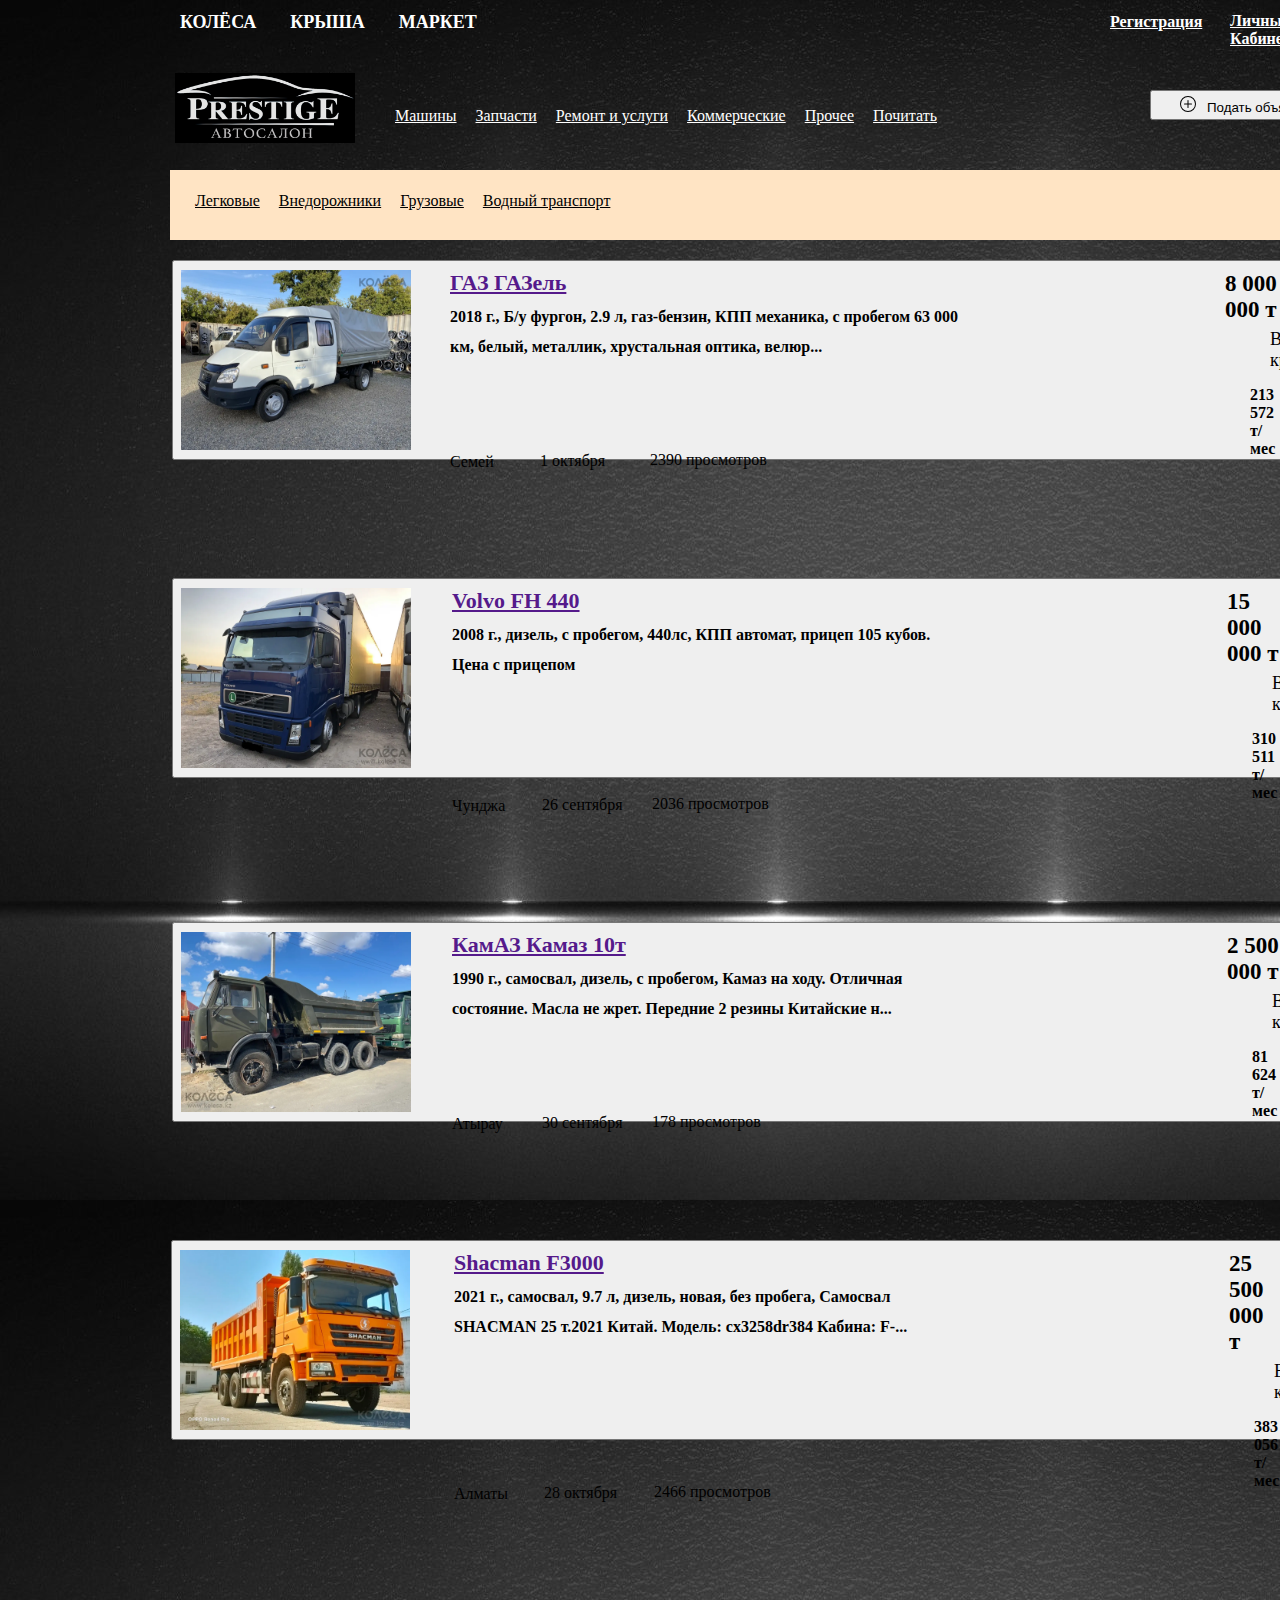
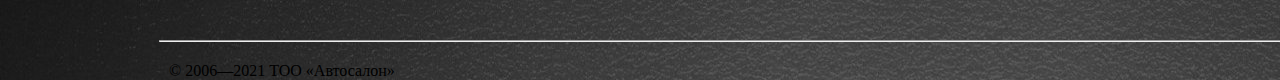
<file: Avtosalon/gruz.html>
<!DOCTYPE html>
<html lang="en">
<head>
    <meta charset="UTF-8">
    <meta http-equiv="X-UA-Compatible" content="IE=edge">
    <meta name="viewport" content="width=device-width, initial-scale=1.0">
    <link rel="stylesheet" href="pro.css">
    <title>Avtosalon</title>
</head>
<body style="background: url(fon.jpg);">
    <div class="nazvan">
        <ul style="color: white;">
            <li>КОЛЁСА</li>
            <li>КРЫША</li>
            <li>МАРКЕТ</li>
        </ul>

    </div>
    <div class="regis">
        <h1><a href="registir.html" style="color: white;">Регистрация</a></h1>
        </div>
    <div class="lishniy">
            <h1><a href=" " style="color: white;"> Личный Кабинет</a></h1>
        </div>
        <div class="kolesa">
            <img src="avtosalon.jpg" alt="Колеса">
              </div>
              <div class="kolkatar">
               <ul>
                      <li><a href="legko.html" style="color: white;">Машины</a></li>
                      <li><a href="zapchast.html" style="color: white;">Запчасти</a></li>
                      <li><a href="remont.html" style="color: white;">Ремонт и услуги</a></li>
                      <li><a href="" style="color: white;">Коммерческие</a></li>
                      <li><a href="" style="color: white;">Прочее</a></li>
                      <li><a href="" style="color: white;">Почитать</a></li>
                  </ul>
                
                </div>
    <div class="podat">
        
        <button type="button">
            <svg class="circle"  xmlns="http://www.w3.org/2000/svg" width="16" height="16" fill="currentColor" class="bi bi-plus-circle" viewBox="0 0 16 16">
            <path d="M8 15A7 7 0 1 1 8 1a7 7 0 0 1 0 14zm0 1A8 8 0 1 0 8 0a8 8 0 0 0 0 16z"/>
            <path d="M8 4a.5.5 0 0 1 .5.5v3h3a.5.5 0 0 1 0 1h-3v3a.5.5 0 0 1-1 0v-3h-3a.5.5 0 0 1 0-1h3v-3A.5.5 0 0 1 8 4z"/>
          </svg>   Подать объявление</button>

    </div>
    <div class="kolkatar2">
        <ul>
        <li><a href="legko.html" style="color: black;">Легковые</a></li>
        <li><a href="vnedoroj.html" style="color: black;">Внедорожники</a></li>
        <li><a href="gruz.html" style="color: black;">Грузовые</a></li>
        <li><a href="vodniy.html" style="color: black;">Водный транспорт</a></li>
    </ul>

    </div>
    <div class="variant1">
        <button class="but" type="button">
            <img src="gazel.webp" alt="">
           </button>

    </div>
    <div class="naz1">
        <h1><a href="">ГАЗ ГАЗель</a></h1>
        <h2>2018 г., Б/у фургон, 2.9 л, газ-бензин, КПП механика, с пробегом 63 000 </h2>
        <h2>км, белый, металлик, хрустальная оптика, велюр...</h2>
        <h3>8 000 000 т</h3>
        <h4>Семей</h4>
        <h5>1 октября</h5>
        <h6>2390 просмотров</h6>
        <h1 class="kredit"> В кредит</h1>
        <h1 class="mes">213 572 т/мес</h1>
    </div>
    <div class="variant2">
        <button class="but2" type="button"> 
            <img src="volvo.webp" alt="">
        </button>


        <div class="naz2">
            <h1><a href="">Volvo FH 440</a></h1>
        <h2>2008 г., дизель, с пробегом, 440лс, КПП автомат, прицеп 105 кубов. </h2>
        <h2>Цена с прицепом</h2>
        <h3>15 000 000 т</h3>
        <h4>Чунджа</h4>
        <h5>26 сентября</h5>
        <h6>2036 просмотров</h6>
        <h1 class="kredit"> В кредит</h1>
        <h1 class="mes">310 511 т/мес</h1>
 </div>
    </div>
    <div class="variant2">
        <button class="but2" type="button"> 
            <img src="kamaz.webp" alt="">
        </button>


        <div class="naz2">
            <h1><a href="">КамАЗ Камаз 10т</a></h1>
        <h2>1990 г., самосвал, дизель, с пробегом, Камаз на ходу. Отличная </h2>
        <h2>состояние. Масла не жрет. Передние 2 резины Китайские н...</h2>
        <h3>2 500 000 т</h3>
        <h4>Атырау</h4>
        <h5>30 сентября</h5>
        <h6>178 просмотров</h6>
        <h1 class="kredit"> В кредит</h1>
        <h1 class="mes">81 624 т/мес</h1>
 </div>

 <div class="variant3">
    <button class="but3" type="button"> 
        <img src="howo.webp" alt="">
    </button>


    <div class="naz3">
        <h1><a href="">Shacman F3000</a></h1>
    <h2>2021 г., самосвал, 9.7 л, дизель, новая, без пробега, Самосвал </h2>
    <h2>SHACMAN 25 т.2021 Китай. Модель: cx3258dr384 Кабина: F-...</h2>
    <h3>25 500 000 т</h3>
    <h4>Алматы</h4>
    <h5>28 октября</h5>
    <h6>2466 просмотров</h6>
    <h1 class="kredit"> В кредит</h1>
    <h1 class="mes">383 056 т/мес</h1>
</div>
<hr class="syzyk">
<div class="too">© 2006—2021 ТОО «Автосалон»</div>
</body>
</html>
</file>
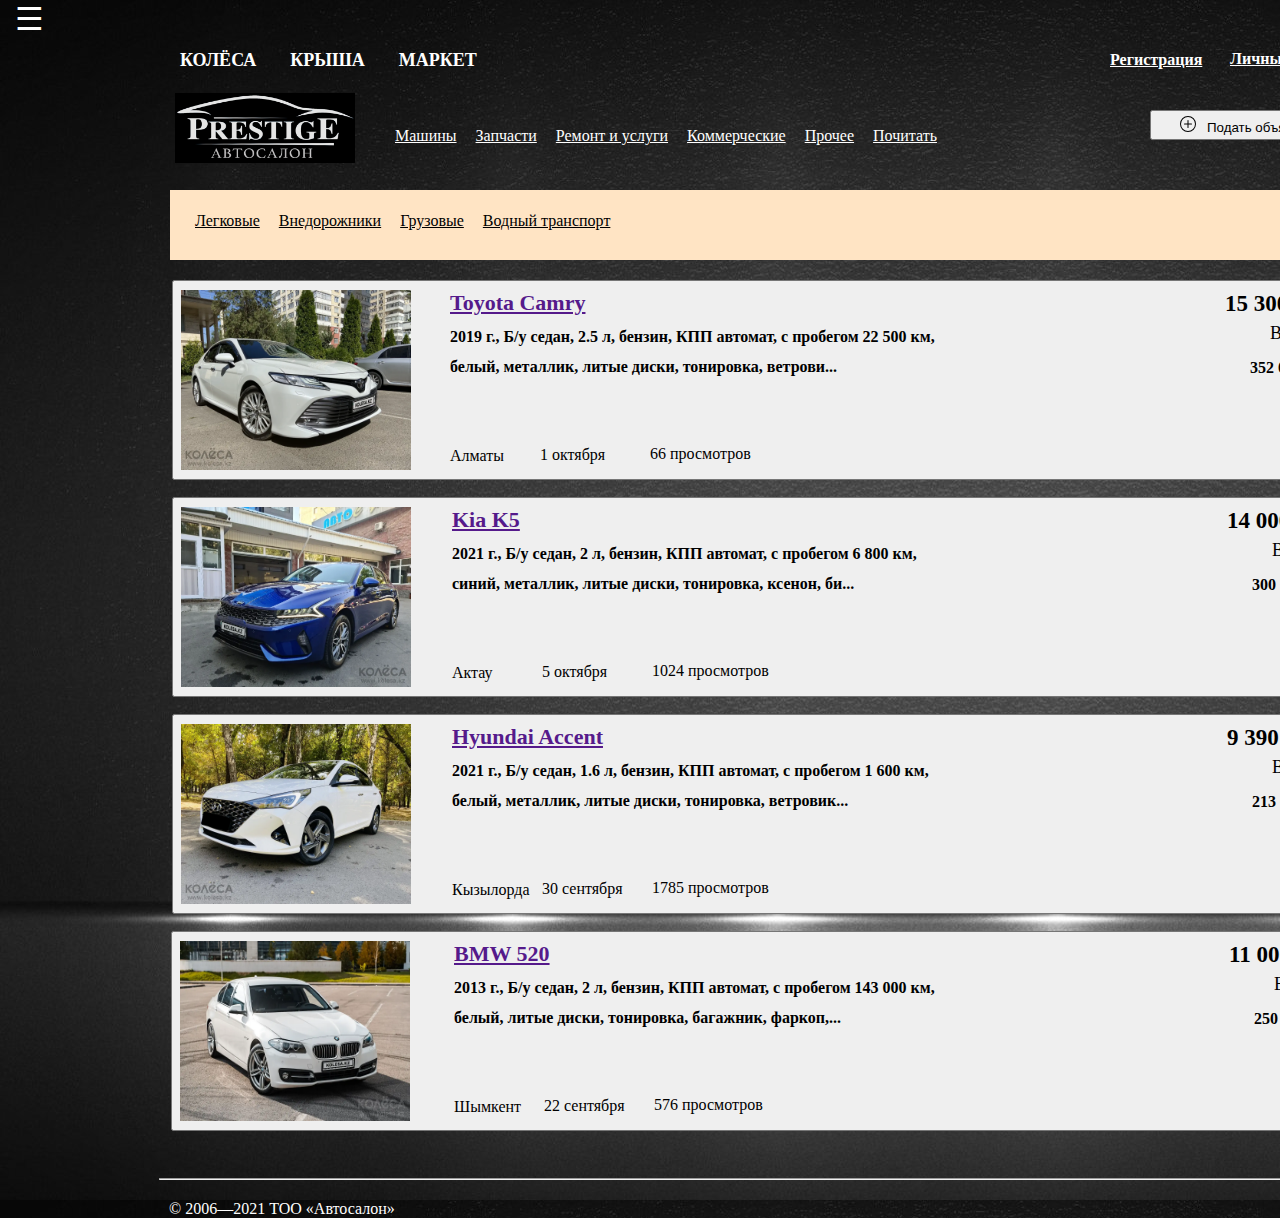
<file: Avtosalon/legko.html>
<!DOCTYPE html>
<html lang="en">
<head>
    <meta charset="UTF-8">
    <meta http-equiv="X-UA-Compatible" content="IE=edge">
    <meta name="viewport" content="width=device-width, initial-scale=1.0">
    <link rel="stylesheet" href="legko.css">
    <title>Avtosalon</title>
</head>
<body style="background: url(fon.jpg);">
    

        <div class="nav" >
            <label for="toggle" style="color: white;">&#9776;</label>
            <input type="checkbox" name="" id="toggle">
    <div class="nazvan">
        <ul style="color: white;">
            <li>КОЛЁСА</li>
            <li>КРЫША</li>
            <li>МАРКЕТ</li>
        </ul>

    </div>
    <div class="regis">
        <h1><a href="registir.html" style="color: white;">Регистрация</a></h1>
        </div>
    <div class="lishniy">
            <h1><a href=" " style="color: white;"> Личный Кабинет</a></h1>
        </div>
        <div class="kolesa">
            <img src="avtosalon.jpg" alt="Колеса">
              </div>
              <div class="kolkatar">
                  <ul>
                      <li><a href="" style="color: white;">Машины</a></li>
                      <li><a href="zapchast.html" style="color: white;">Запчасти</a></li>
                      <li><a href="remont.html" style="color: white;">Ремонт и услуги</a></li>
                      <li><a href="" style="color: white;">Коммерческие</a></li>
                      <li><a href="" style="color: white;">Прочее</a></li>
                      <li><a href="" style="color: white;">Почитать</a></li>
                  </ul>
                
                </div>
    <div class="podat">
        
        <button type="button">
            <svg class="circle"  xmlns="http://www.w3.org/2000/svg" width="16" height="16" fill="currentColor" class="bi bi-plus-circle" viewBox="0 0 16 16">
            <path d="M8 15A7 7 0 1 1 8 1a7 7 0 0 1 0 14zm0 1A8 8 0 1 0 8 0a8 8 0 0 0 0 16z"/>
            <path d="M8 4a.5.5 0 0 1 .5.5v3h3a.5.5 0 0 1 0 1h-3v3a.5.5 0 0 1-1 0v-3h-3a.5.5 0 0 1 0-1h3v-3A.5.5 0 0 1 8 4z"/>
          </svg>   Подать объявление</button>

    </div>
    <div class="kolkatar2">
        <ul>
        <li><a href="" style="color: black;">Легковые</a></li>
        <li><a href="vnedoroj.html" style="color: black;">Внедорожники</a></li>
        <li><a href="gruz.html"style="color: black;">Грузовые</a></li>
        <li><a href="vodniy.html" style="color: black;">Водный транспорт</a></li>
    </ul>

    </div>
    <div class="variant1">
        <button class="but" type="button">
            <img src="1-full.webp" alt="">
           </button>

    </div>
    <div class="naz1">
        <h1><a href="">Toyota Camry</a></h1>
        <h2>2019 г., Б/у седан, 2.5 л, бензин, КПП автомат, с пробегом 22 500 км, </h2>
        <h2>белый, металлик, литые диски, тонировка, ветрови...</h2>
        <h3>15 300 000 т</h3>
        <h4>Алматы</h4>
        <h5>1 октября</h5>
        <h6>66 просмотров</h6>
        <h1 class="kredit"> В кредит</h1>
        <h1 class="mes">352 000 т/мес</h1>
    </div>
    <div class="variant2">
        <button class="but2" type="button"> 
            <img src="kia.webp" alt="">
        </button>


        <div class="naz2">
            <h1><a href="">Kia K5</a></h1>
        <h2>2021 г., Б/у седан, 2 л, бензин, КПП автомат, с пробегом 6 800 км, </h2>
        <h2>синий, металлик, литые диски, тонировка, ксенон, би...</h2>
        <h3>14 000 000 т</h3>
        <h4>Актау</h4>
        <h5>5 октября</h5>
        <h6>1024 просмотров</h6>
        <h1 class="kredit"> В кредит</h1>
        <h1 class="mes">300 000 т/мес</h1>
 </div>
    </div>
    <div class="variant2">
        <button class="but2" type="button"> 
            <img src="hhaccent.webp" alt="">
        </button>


        <div class="naz2">
            <h1><a href="">Hyundai Accent</a></h1>
        <h2>2021 г., Б/у седан, 1.6 л, бензин, КПП автомат, с пробегом 1 600 км, </h2>
        <h2>белый, металлик, литые диски, тонировка, ветровик...</h2>
        <h3>9 390 000 т</h3>
        <h4>Кызылорда</h4>
        <h5>30 сентября</h5>
        <h6>1785 просмотров</h6>
        <h1 class="kredit"> В кредит</h1>
        <h1 class="mes">213 670 т/мес</h1>
 </div>

 <div class="variant3">
    <button class="but3" type="button"> 
        <img src="bmw.webp" alt="">
    </button>


    <div class="naz3">
        <h1><a href="">BMW 520</a></h1>
    <h2>2013 г., Б/у седан, 2 л, бензин, КПП автомат, с пробегом 143 000 км, </h2>
    <h2>белый, литые диски, тонировка, багажник, фаркоп,...</h2>
    <h3>11 000 000 т</h3>
    <h4>Шымкент</h4>
    <h5>22 сентября</h5>
    <h6>576 просмотров</h6>
    <h1 class="kredit"> В кредит</h1>
    <h1 class="mes">250 034 т/мес</h1>
</div>
<hr class="syzyk">
<div class="too" style="color: white;">© 2006—2021 ТОО «Автосалон»</div>
</body>
</html>
</file>
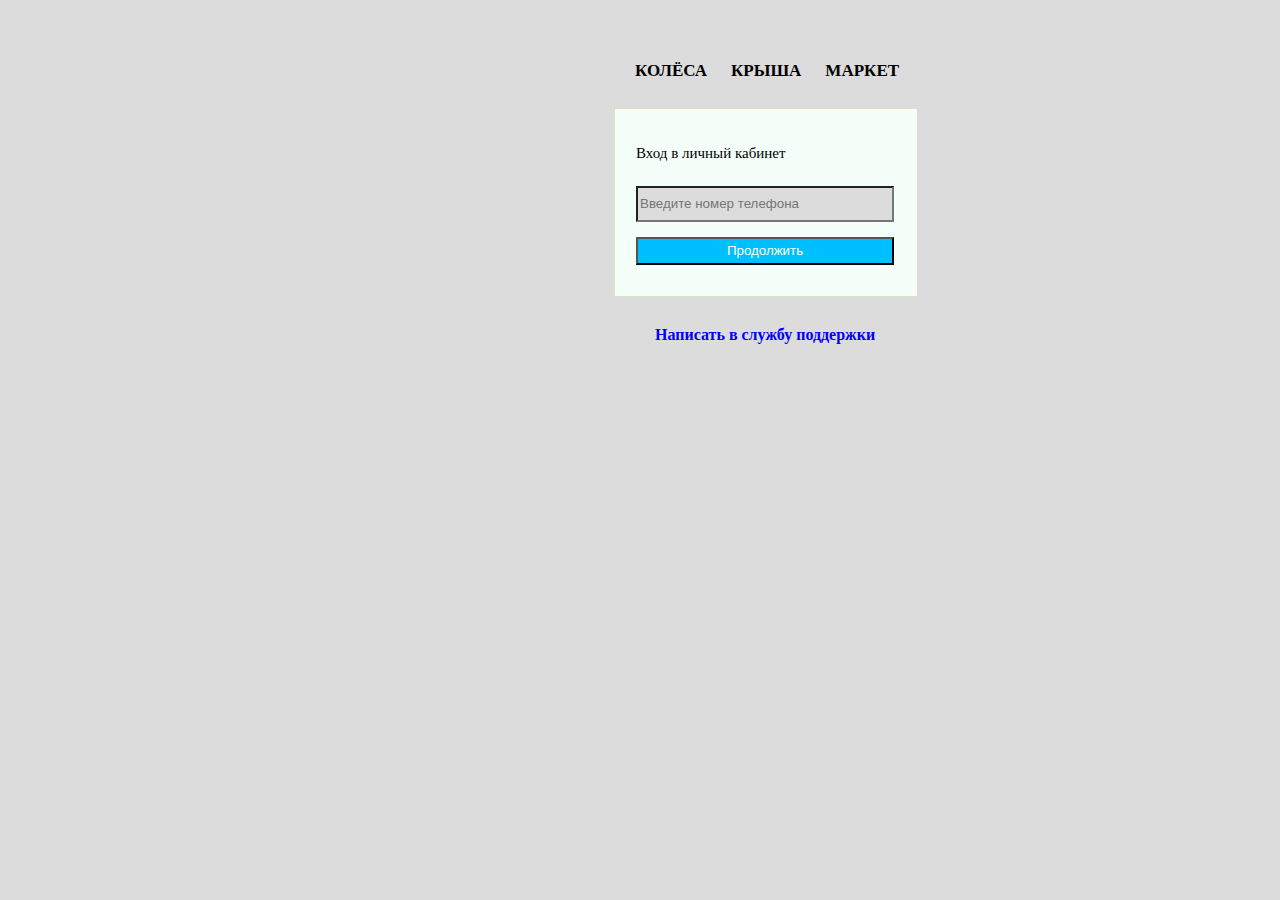
<file: Avtosalon/registir.html>
<!DOCTYPE html>
<html lang="en">
<head>
    <meta charset="UTF-8">
    <meta http-equiv="X-UA-Compatible" content="IE=edge">
    <meta name="viewport" content="width=device-width, initial-scale=1.0">
    <link rel="stylesheet" href="registir.css">
    <title>Document</title>
</head>
<body>
    <div class="nazvanregis">
        <ul>
            <h1>КОЛЁСА</h1>
            <h1>КРЫША</h1>
            <h1>МАРКЕТ</h1>
        </ul>
    </div>
    <div class="bord">
    <div style="width: 300px; height:185px; border: 1px solid #FFFFE0; background-color: MintCream;">
     <input class="input" type="text" placeholder="Введите номер телефона">
     
     <div class="prodoljit">
        <button type="button">Продолжить</button>
        <div class="vxod">
            Вход в личный кабинет

        </div>
    </div>
</div>
<div class="sluzhbu">
    <h1>Написать в службу поддержки</h1>

</div>
</body>
</html>
</file>
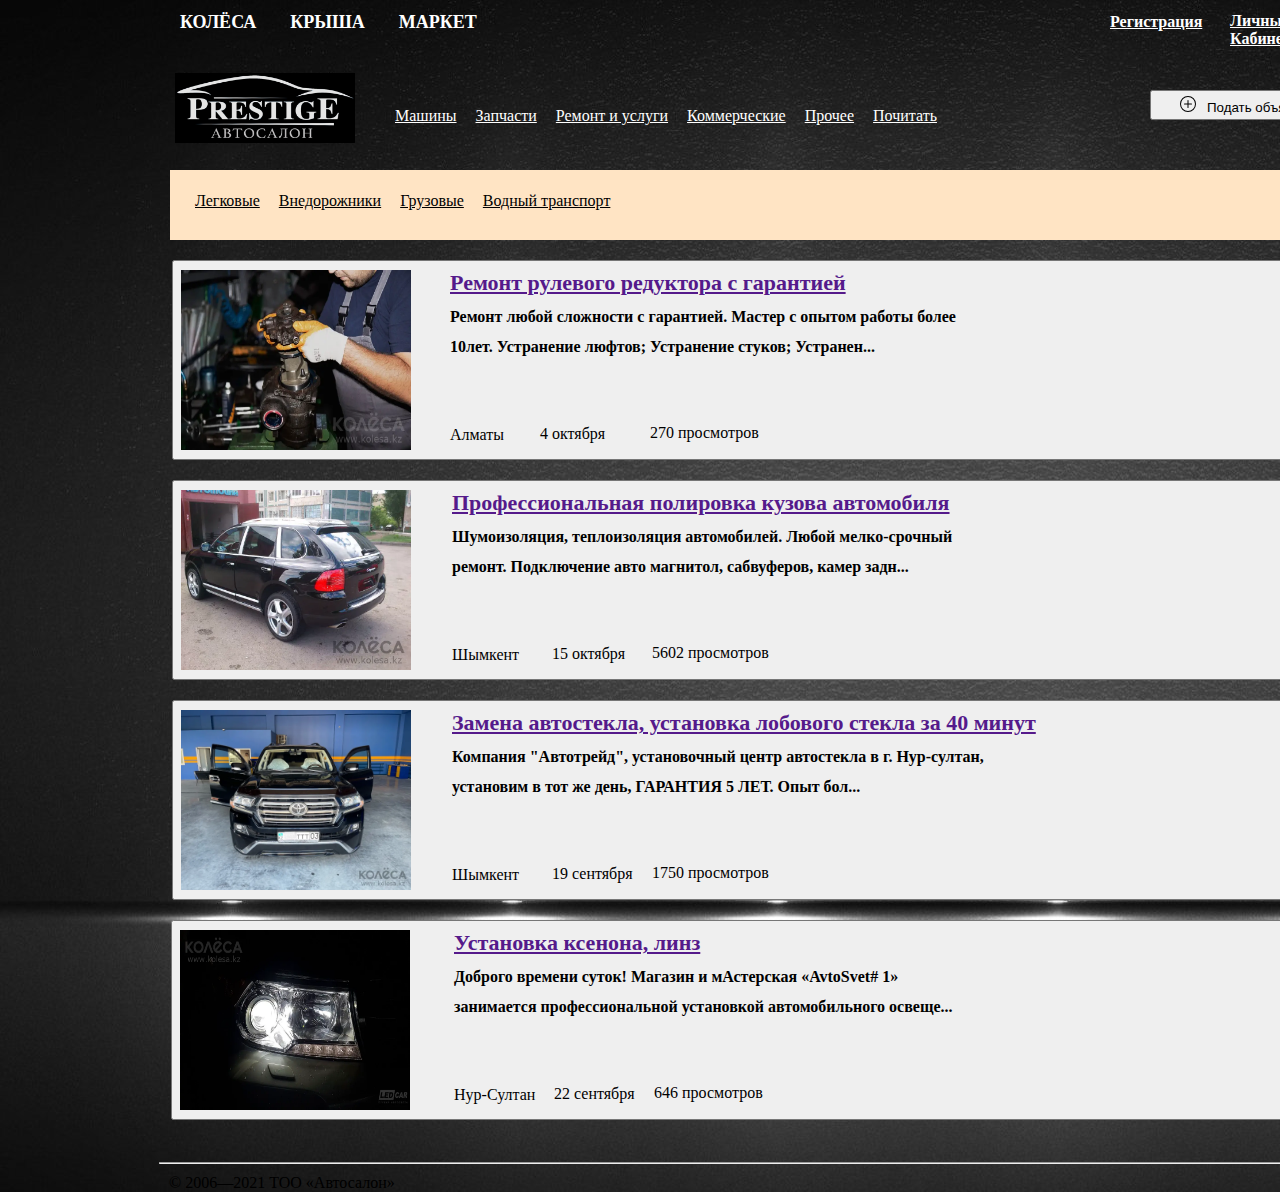
<file: Avtosalon/remont.html>
<!DOCTYPE html>
<html lang="en">
<head>
    <meta charset="UTF-8">
    <meta http-equiv="X-UA-Compatible" content="IE=edge">
    <meta name="viewport" content="width=device-width, initial-scale=1.0">
    <link rel="stylesheet" href="remont.css">
    <title>Avtosalon</title>
</head>
<body style="background: url(fon.jpg);">
    <div class="nazvan">
        <ul style="color: white;">
            <li>КОЛЁСА</li>
            <li>КРЫША</li>
            <li>МАРКЕТ</li>
        </ul>

    </div>
    <div class="regis">
        <h1><a href="avtosalon.png" style="color: white;">Регистрация</a></h1>
        </div>
    <div class="lishniy">
            <h1><a href=" " style="color: white;"> Личный Кабинет</a></h1>
        </div>
        <div class="kolesa">
            <img src="avtosalon.jpg" alt="Колеса">
              </div>
              <div class="kolkatar">
              <ul>
                      <li><a href="legko.html" style="color: white;">Машины</a></li>
                      <li><a href="zapchast.html" style="color: white;">Запчасти</a></li>
                      <li><a href="remont.html" style="color: white;">Ремонт и услуги</a></li>
                      <li><a href="" style="color: white;">Коммерческие</a></li>
                      <li><a href="" style="color: white;">Прочее</a></li>
                      <li><a href="" style="color: white;">Почитать</a></li>
                  </ul>
                
                </div>
    <div class="podat">
        
        <button type="button">
            <svg class="circle"  xmlns="http://www.w3.org/2000/svg" width="16" height="16" fill="currentColor" class="bi bi-plus-circle" viewBox="0 0 16 16">
            <path d="M8 15A7 7 0 1 1 8 1a7 7 0 0 1 0 14zm0 1A8 8 0 1 0 8 0a8 8 0 0 0 0 16z"/>
            <path d="M8 4a.5.5 0 0 1 .5.5v3h3a.5.5 0 0 1 0 1h-3v3a.5.5 0 0 1-1 0v-3h-3a.5.5 0 0 1 0-1h3v-3A.5.5 0 0 1 8 4z"/>
          </svg>   Подать объявление</button>

    </div>
    <div class="kolkatar2">
        <ul>
        <li><a href="legko.html" style="color: black;">Легковые</a></li>
        <li><a href="vnedoroj.html" style="color: black;">Внедорожники</a></li>
        <li><a href="gruz.html" style="color: black;">Грузовые</a></li>
        <li><a href="vodniy.html" style="color: black;">Водный транспорт</a></li>
    </ul>

    </div>
    <div class="variant1">
        <button class="but" type="button">
            <img src="rem1.webp" alt="">
           </button>

    </div>
    <div class="naz1">
        <h1><a href="">Ремонт рулевого редуктора с гарантией</a></h1>
        <h2>Ремонт любой сложности с гарантией. Мастер с опытом работы более</h2>
        <h2>10лет. Устранение люфтов; Устранение стуков; Устранен...</h2>
        <h4>Алматы</h4>
        <h5>4 октября</h5>
        <h6>270 просмотров</h6>
    </div>
    <div class="variant2">
        <button class="but2" type="button"> 
            <img src="rem2.webp" alt="">
        </button>


        <div class="naz2">
            <h1><a href="">Профессиональная полировка кузова автомобиля</a></h1>
        <h2>Шумоизоляция, теплоизоляция автомобилей. Любой мелко-срочный </h2>
        <h2>ремонт. Подключение авто магнитол, сабвуферов, камер задн...</h2>
        <h4>Шымкент</h4>
        <h5>15 октября</h5>
        <h6>5602 просмотров</h6>
        
 </div>
    </div>
    <div class="variant2">
        <button class="but2" type="button"> 
            <img src="rem3.webp" alt="">
        </button>


        <div class="naz2">
            <h1><a href="">Замена автостекла, установка лобового стекла за 40 минут </a></h1>
        <h2>Компания "Автотрейд", установочный центр автостекла в г. Нур-султан,</h2>
        <h2>установим в тот же день, ГАРАНТИЯ 5 ЛЕТ. Опыт бол...</h2>
        <h4>Шымкент</h4>
        <h5>19 сентября</h5>
        <h6>1750 просмотров</h6>
 </div>

 <div class="variant3">
    <button class="but3" type="button"> 
        <img src="rem4.webp" alt="">
    </button>


    <div class="naz3">
        <h1><a href="">Установка ксенона, линз</a></h1>
    <h2>Доброго времени суток! Магазин и мАстерская «AvtoSvet# 1»</h2>
    <h2>занимается профессиональной установкой автомобильного освеще...</h2>
    <h4>Нур-Султан</h4>
    <h5>22 сентября</h5>
    <h6>646 просмотров</h6>
</div>
<hr class="syzyk">
<div class="too">© 2006—2021 ТОО «Автосалон»</div>
</body>
</html>
</file>
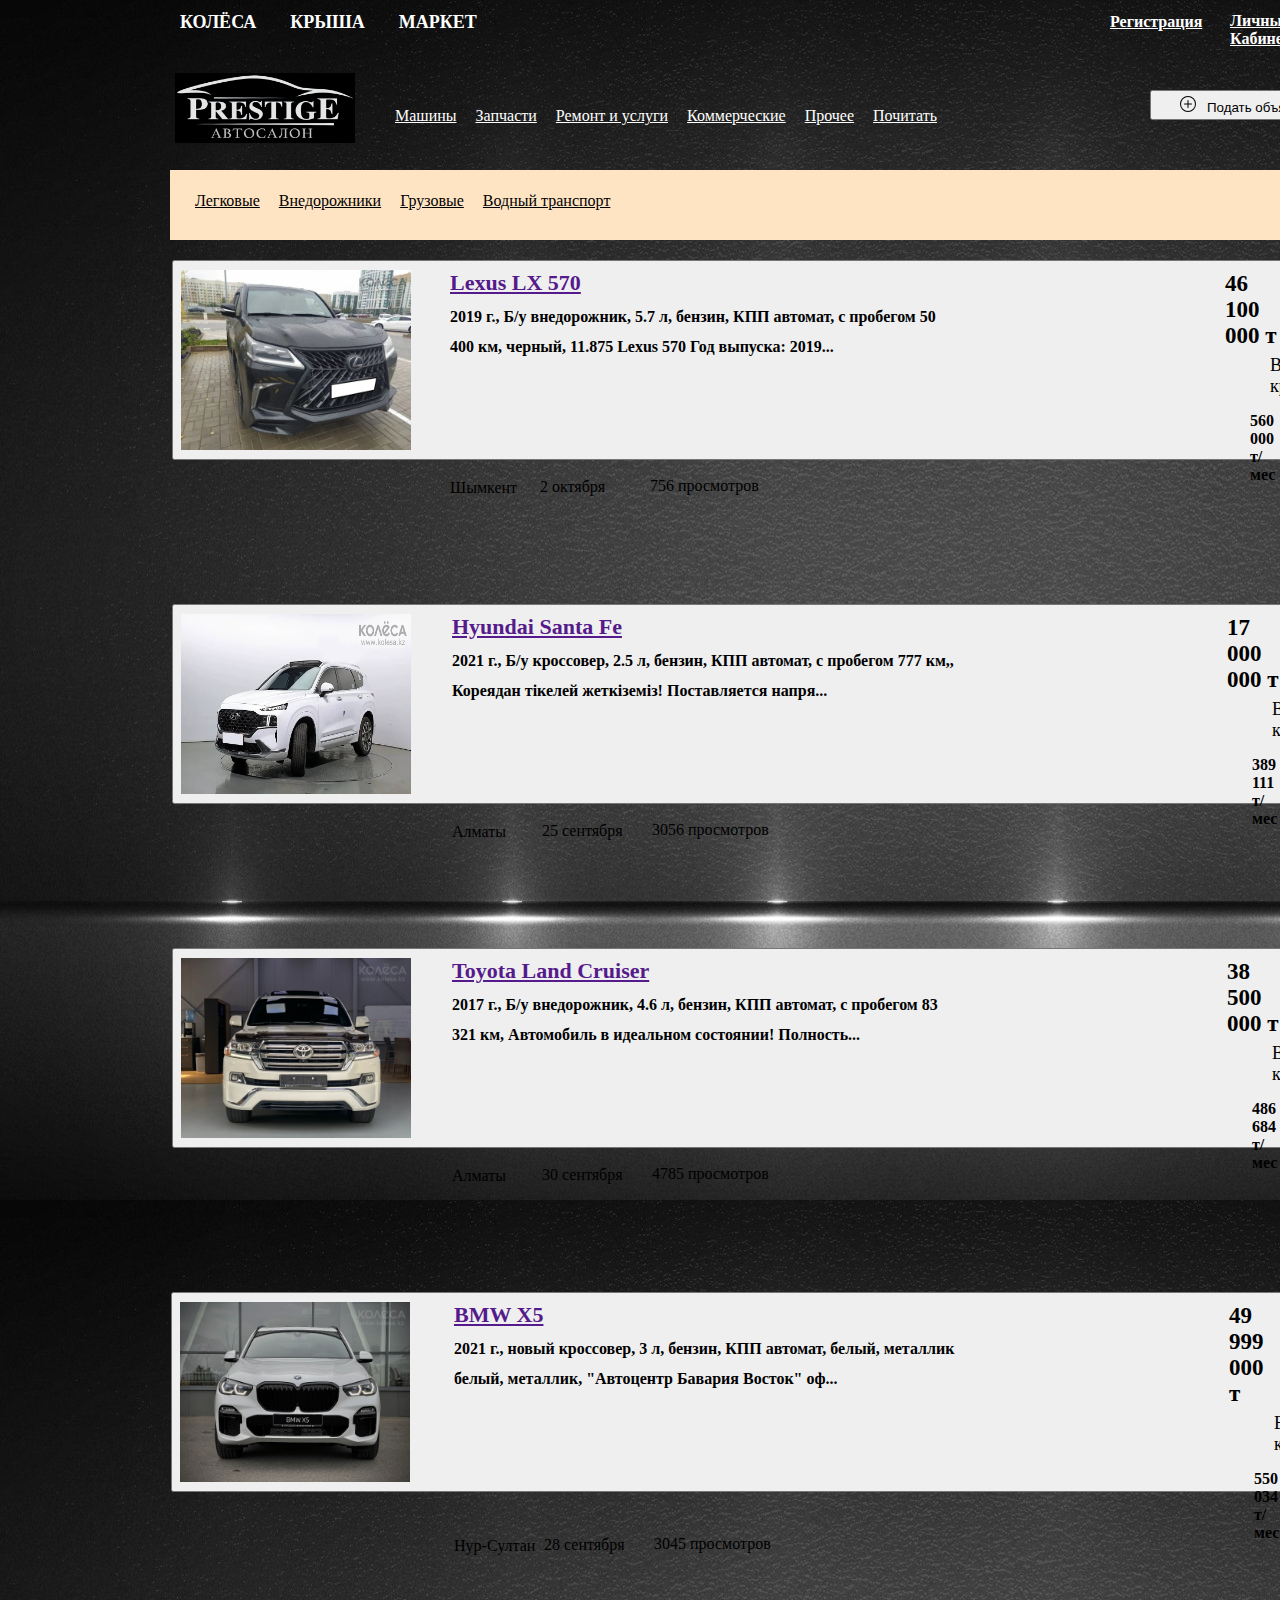
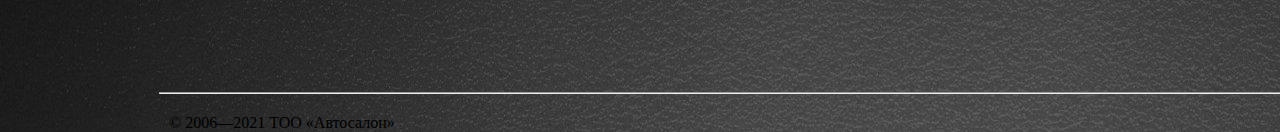
<file: Avtosalon/vnedoroj.html>
<!DOCTYPE html>
<html lang="en">
<head>
    <meta charset="UTF-8">
    <meta http-equiv="X-UA-Compatible" content="IE=edge">
    <meta name="viewport" content="width=device-width, initial-scale=1.0">
    <link rel="stylesheet" href="pro.css">
    <title>Avtosalon</title>
</head>
<body style="background: url(fon.jpg);">
    <div class="nazvan">
        <ul style="color: white;">
            <li>КОЛЁСА</li>
            <li>КРЫША</li>
            <li>МАРКЕТ</li>
        </ul>

    </div>
    <div class="regis">
        <h1><a href="registir.html" style="color: white;">Регистрация</a></h1>
        </div>
    <div class="lishniy">
            <h1><a href=" " style="color: white;"> Личный Кабинет</a></h1>
        </div>
        <div class="kolesa">
            <img src="avtosalon.jpg" alt="Колеса">
              </div>
              <div class="kolkatar">
                <ul>
                      <li><a href="legko.html" style="color: white;">Машины</a></li>
                      <li><a href="zapchast.html" style="color: white;">Запчасти</a></li>
                      <li><a href="remont.html" style="color: white;">Ремонт и услуги</a></li>
                      <li><a href="" style="color: white;">Коммерческие</a></li>
                      <li><a href="" style="color: white;">Прочее</a></li>
                      <li><a href="" style="color: white;">Почитать</a></li>
                  </ul>
                
                </div>
    <div class="podat">
        
        <button type="button">
            <svg class="circle"  xmlns="http://www.w3.org/2000/svg" width="16" height="16" fill="currentColor" class="bi bi-plus-circle" viewBox="0 0 16 16">
            <path d="M8 15A7 7 0 1 1 8 1a7 7 0 0 1 0 14zm0 1A8 8 0 1 0 8 0a8 8 0 0 0 0 16z"/>
            <path d="M8 4a.5.5 0 0 1 .5.5v3h3a.5.5 0 0 1 0 1h-3v3a.5.5 0 0 1-1 0v-3h-3a.5.5 0 0 1 0-1h3v-3A.5.5 0 0 1 8 4z"/>
          </svg>   Подать объявление</button>

    </div>
    <div class="kolkatar2">
        <ul>
        <li><a href="legko.html" style="color: black;">Легковые</a></li>
        <li><a href="vnedoroj.html" style="color: black;">Внедорожники</a></li>
        <li><a href="gruz.html" style="color: black;">Грузовые</a></li>
        <li><a href="vodniy.html" style="color: black;">Водный транспорт</a></li>
    </ul>

    </div>
    <div class="variant1">
        <button class="but" type="button">
            <img src="lexus570.webp" alt="">
           </button>

    </div>
    <div class="naz1">
        <h1><a href="">Lexus LX 570</a></h1>
        <h2>2019 г., Б/у внедорожник, 5.7 л, бензин, КПП автомат, с пробегом 50 </h2>
        <h2>400 км, черный, 11.875 Lexus 570 Год выпуска: 2019...</h2>
        <h3>46 100 000 т</h3>
        <h4>Шымкент</h4>
        <h5>2 октября</h5>
        <h6>756 просмотров</h6>
        <h1 class="kredit"> В кредит</h1>
        <h1 class="mes">560 000 т/мес</h1>
    </div>
    <div class="variant2">
        <button class="but2" type="button"> 
            <img src="hhh.webp" alt="">
        </button>


        <div class="naz2">
            <h1><a href="">Hyundai Santa Fe</a></h1>
        <h2>2021 г., Б/у кроссовер, 2.5 л, бензин, КПП автомат, с пробегом 777 км,, </h2>
        <h2>Кореядан тікелей жеткіземіз! Поставляется напря...</h2>
        <h3>17 000 000 т</h3>
        <h4>Алматы</h4>
        <h5>25 сентября</h5>
        <h6>3056 просмотров</h6>
        <h1 class="kredit"> В кредит</h1>
        <h1 class="mes">389 111 т/мес</h1>
 </div>
    </div>
    <div class="variant2">
        <button class="but2" type="button"> 
            <img src="kruzak.webp" alt="">
        </button>


        <div class="naz2">
            <h1><a href="">Toyota Land Cruiser</a></h1>
        <h2>2017 г., Б/у внедорожник, 4.6 л, бензин, КПП автомат, с пробегом 83 </h2>
        <h2>321 км, Автомобиль в идеальном состоянии! Полность...</h2>
        <h3>38 500 000 т</h3>
        <h4>Алматы</h4>
        <h5>30 сентября</h5>
        <h6>4785 просмотров</h6>
        <h1 class="kredit"> В кредит</h1>
        <h1 class="mes">486 684 т/мес</h1>
 </div>

 <div class="variant3">
    <button class="but3" type="button"> 
        <img src="bmwx5.webp" alt="">
    </button>


    <div class="naz3">
        <h1><a href="">BMW X5</a></h1>
    <h2>2021 г., новый кроссовер, 3 л, бензин, КПП автомат, белый, металлик </h2>
    <h2>белый, металлик, "Автоцентр Бавария Восток" оф...</h2>
    <h3>49 999 000 т</h3>
    <h4>Нур-Султан</h4>
    <h5>28 сентября</h5>
    <h6>3045 просмотров</h6>
    <h1 class="kredit"> В кредит</h1>
    <h1 class="mes">550 034 т/мес</h1>
</div>
<hr class="syzyk">
<div class="too">© 2006—2021 ТОО «Автосалон»</div>
</body>
</html>
</file>
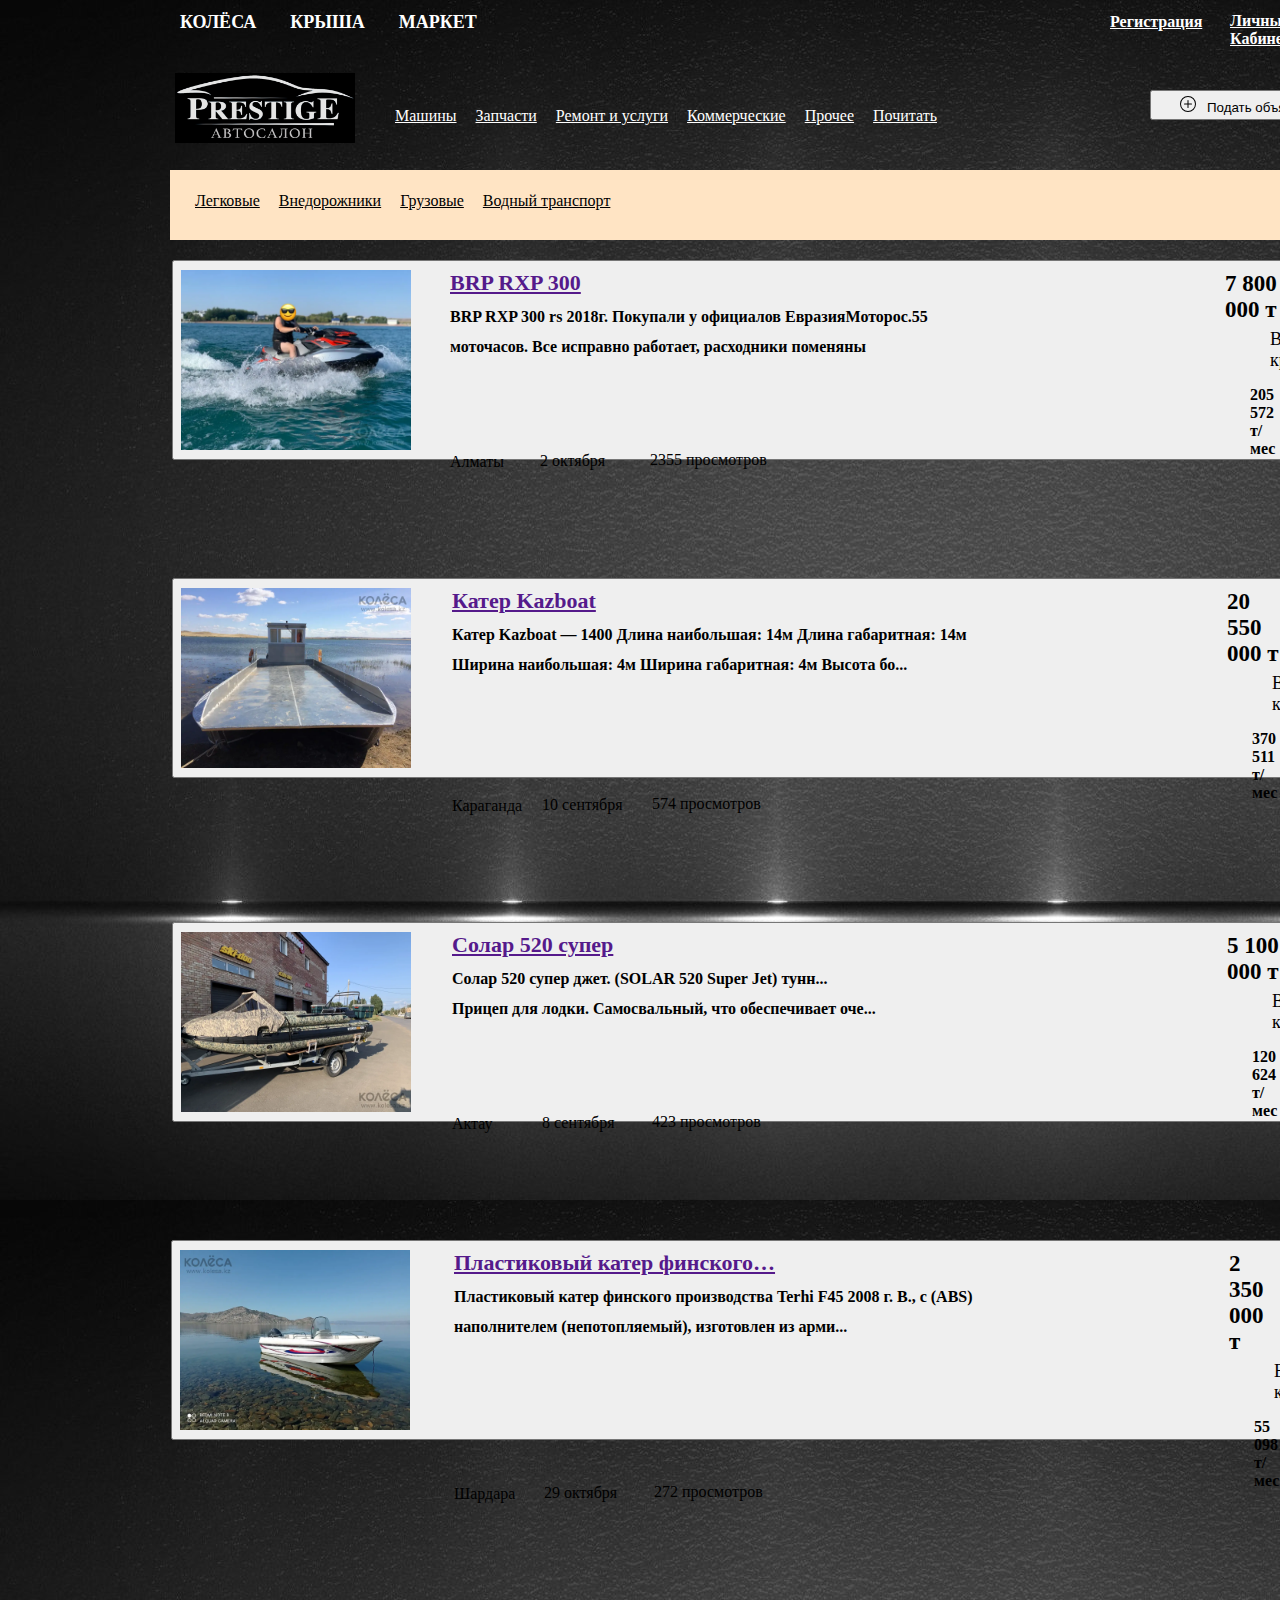
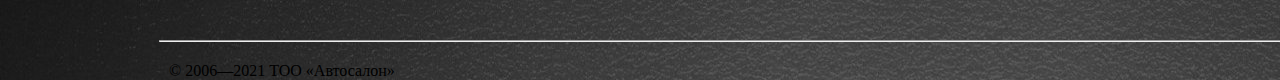
<file: Avtosalon/vodniy.html>
<!DOCTYPE html>
<html lang="en">
<head>
    <meta charset="UTF-8">
    <meta http-equiv="X-UA-Compatible" content="IE=edge">
    <meta name="viewport" content="width=device-width, initial-scale=1.0">
    <link rel="stylesheet" href="pro.css">
    <title>Avtosalon</title>
</head>
<body style="background: url(fon.jpg);">
    <div class="nazvan">
        <ul style="color: white;">
            <li>КОЛЁСА</li>
            <li>КРЫША</li>
            <li>МАРКЕТ</li>
        </ul>

    </div>
    <div class="regis">
        <h1><a href="registir.html" style="color: white;">Регистрация</a></h1>
        </div>
    <div class="lishniy">
            <h1><a href=" " style="color: white;"> Личный Кабинет</a></h1>
        </div>
        <div class="kolesa">
            <img src="avtosalon.jpg" alt="Колеса">
              </div>
              <div class="kolkatar">
            <ul>
                      <li><a href="legko.html" style="color: white;">Машины</a></li>
                      <li><a href="zapchast.html" style="color: white;">Запчасти</a></li>
                      <li><a href="remont.html" style="color: white;">Ремонт и услуги</a></li>
                      <li><a href="" style="color: white;">Коммерческие</a></li>
                      <li><a href="" style="color: white;">Прочее</a></li>
                      <li><a href="" style="color: white;">Почитать</a></li>
                  </ul>
                
                </div>
    <div class="podat">
        
        <button type="button">
            <svg class="circle"  xmlns="http://www.w3.org/2000/svg" width="16" height="16" fill="currentColor" class="bi bi-plus-circle" viewBox="0 0 16 16">
            <path d="M8 15A7 7 0 1 1 8 1a7 7 0 0 1 0 14zm0 1A8 8 0 1 0 8 0a8 8 0 0 0 0 16z"/>
            <path d="M8 4a.5.5 0 0 1 .5.5v3h3a.5.5 0 0 1 0 1h-3v3a.5.5 0 0 1-1 0v-3h-3a.5.5 0 0 1 0-1h3v-3A.5.5 0 0 1 8 4z"/>
          </svg>   Подать объявление</button>

    </div>
    <div class="kolkatar2">
        <ul>
        <li><a href="legko.html" style="color: black;">Легковые</a></li>
        <li><a href="vnedoroj.html" style="color: black;">Внедорожники</a></li>
        <li><a href="gruz.html" style="color: black;">Грузовые</a></li>
        <li><a href="vodniy.html" style="color: black;">Водный транспорт</a></li>
    </ul>

    </div>
    <div class="variant1">
        <button class="but" type="button">
            <img src="vod1.webp" alt="">
           </button>

    </div>
    <div class="naz1">
        <h1><a href="">BRP RXP 300</a></h1>
        <h2>BRP RXP 300 rs 2018г. Покупали у официалов ЕвразияМоторос.55 </h2>
        <h2>моточасов. Все исправно работает, расходники поменяны</h2>
        <h3>7 800 000 т</h3>
        <h4>Алматы</h4>
        <h5>2 октября</h5>
        <h6>2355 просмотров</h6>
        <h1 class="kredit"> В кредит</h1>
        <h1 class="mes">205 572 т/мес</h1>
    </div>
    <div class="variant2">
        <button class="but2" type="button"> 
            <img src="vod2.webp" alt="">
        </button>


        <div class="naz2">
            <h1><a href="">Катер Kazboat </a></h1>
        <h2>Катер Kazboat — 1400 Длина наибольшая: 14м Длина габаритная: 14м </h2>
        <h2>Ширина наибольшая: 4м Ширина габаритная: 4м Высота бо...</h2>
        <h3>20 550 000 т</h3>
        <h4>Караганда</h4>
        <h5>10 сентября</h5>
        <h6>574 просмотров</h6>
        <h1 class="kredit"> В кредит</h1>
        <h1 class="mes">370 511 т/мес</h1>
 </div>
    </div>
    <div class="variant2">
        <button class="but2" type="button"> 
            <img src="vod3.webp" alt="">
        </button>


        <div class="naz2">
            <h1><a href="">Солар 520 супер</a></h1>
        <h2>Солар 520 супер джет. (SOLAR 520 Super Jet) тунн... </h2>
        <h2>Прицеп для лодки. Самосвальный, что обеспечивает оче...</h2>
        <h3>5 100 000 т</h3>
        <h4>Актау</h4>
        <h5>8 сентября</h5>
        <h6>423 просмотров</h6>
        <h1 class="kredit"> В кредит</h1>
        <h1 class="mes">120 624 т/мес</h1>
 </div>

 <div class="variant3">
    <button class="but3" type="button"> 
        <img src="vod4.webp" alt="">
    </button>


    <div class="naz3">
        <h1><a href="">Пластиковый катер финского…</a></h1>
    <h2>Пластиковый катер финского производства Terhi F45 2008 г. В., с (ABS) </h2>
    <h2>наполнителем (непотопляемый), изготовлен из арми...</h2>
    <h3>2 350 000 т</h3>
    <h4>Шардара</h4>
    <h5>29 октября</h5>
    <h6>272 просмотров</h6>
    <h1 class="kredit"> В кредит</h1>
    <h1 class="mes">55 098 т/мес</h1>
</div>
<hr class="syzyk">
<div class="too">© 2006—2021 ТОО «Автосалон»</div>
</body>
</html>
</file>
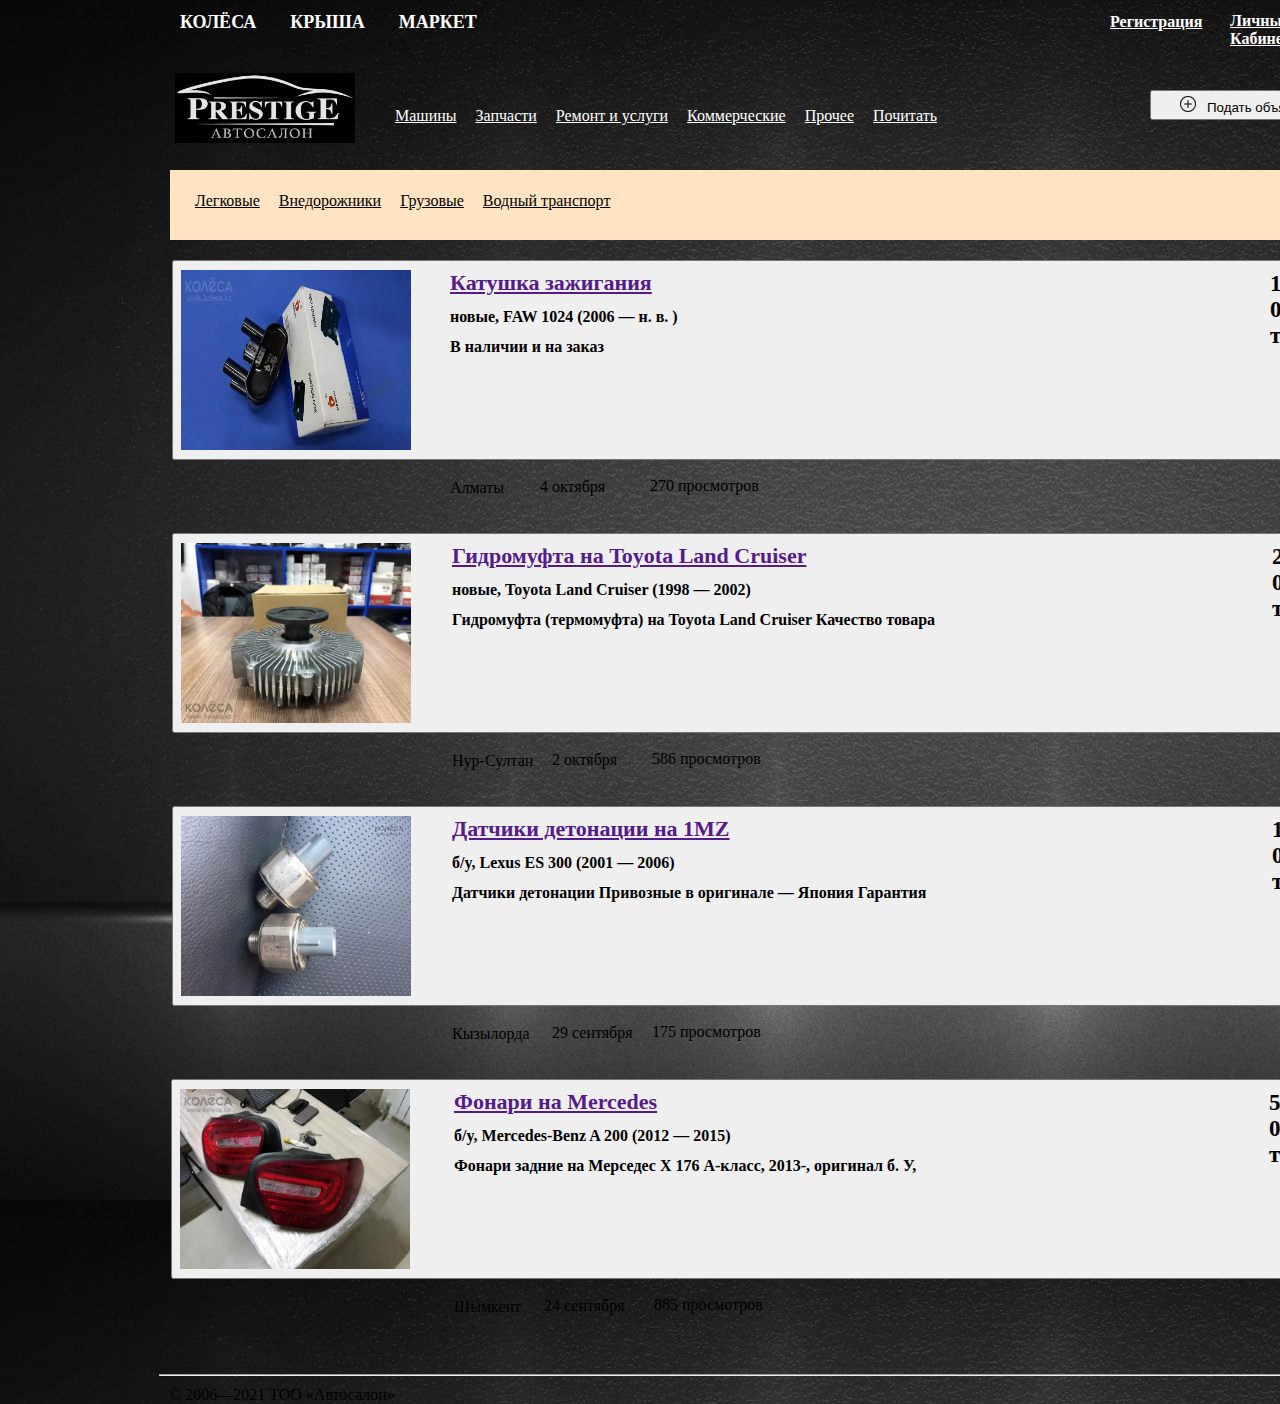
<file: Avtosalon/zapchast.html>
<!DOCTYPE html>
<html lang="en">
<head>
    <meta charset="UTF-8">
    <meta http-equiv="X-UA-Compatible" content="IE=edge">
    <meta name="viewport" content="width=device-width, initial-scale=1.0">
    <link rel="stylesheet" href="zapchast.css">
    <title>Avtosalon</title>
</head>
<body style="background: url(fon.jpg);">
    <div class="nazvan">
        <ul style="color: white;">
            <li>КОЛЁСА</li>
            <li>КРЫША</li>
            <li>МАРКЕТ</li>
        </ul>

    </div>
    <div class="regis">
        <h1><a href="registir.html" style="color: white;">Регистрация</a></h1>
        </div>
    <div class="lishniy">
            <h1><a href=" " style="color: white;"> Личный Кабинет</a></h1>
        </div>
        <div class="kolesa">
            <img src="avtosalon.jpg" alt="Колеса">
              </div>
              <div class="kolkatar">
            <ul>
                      <li><a href="legko.html" style="color: white;">Машины</a></li>
                      <li><a href="zapchast.html" style="color: white;">Запчасти</a></li>
                      <li><a href="remont.html" style="color: white;">Ремонт и услуги</a></li>
                      <li><a href="" style="color: white;">Коммерческие</a></li>
                      <li><a href="" style="color: white;">Прочее</a></li>
                      <li><a href="" style="color: white;">Почитать</a></li>
                  </ul>
                
                </div>
    <div class="podat">
        
        <button type="button">
            <svg class="circle"  xmlns="http://www.w3.org/2000/svg" width="16" height="16" fill="currentColor" class="bi bi-plus-circle" viewBox="0 0 16 16">
            <path d="M8 15A7 7 0 1 1 8 1a7 7 0 0 1 0 14zm0 1A8 8 0 1 0 8 0a8 8 0 0 0 0 16z"/>
            <path d="M8 4a.5.5 0 0 1 .5.5v3h3a.5.5 0 0 1 0 1h-3v3a.5.5 0 0 1-1 0v-3h-3a.5.5 0 0 1 0-1h3v-3A.5.5 0 0 1 8 4z"/>
          </svg>   Подать объявление</button>

    </div>
    <div class="kolkatar2">
        <ul>
        <li><a href="legko.html" style="color: black;">Легковые</a></li>
        <li><a href="vnedoroj.html" style="color: black;">Внедорожники</a></li>
        <li><a href="gruz.html" style="color: black;">Грузовые</a></li>
        <li><a href="vodniy.html" style="color: black;">Водный транспорт</a></li>
    </ul>

    </div>
    <div class="variant1">
        <button class="but" type="button">
            <img src="zap1.webp" alt="">
           </button>

    </div>
    <div class="naz1">
        <h1><a href="">Катушка зажигания</a></h1>
        <h2>новые, FAW 1024 (2006 — н. в.  ) </h2>
        <h2>В наличии и на заказ</h2>
        <h3>10 000 т</h3> 
        <h4>Алматы</h4>
        <h5>4 октября</h5>
        <h6>270 просмотров</h6>
    </div>
    <div class="variant2">
        <button class="but2" type="button"> 
            <img src="zap2.webp" alt="">
        </button>


        <div class="naz2">
            <h1><a href="">Гидромуфта на Toyota Land Cruiser</a></h1>
        <h2>новые, Toyota Land Cruiser (1998 — 2002) </h2>
        <h2>Гидромуфта (термомуфта) на Toyota Land Cruiser Качество товара</h2>
        <h3>24 000 т</h3>
        <h4>Нур-Султан</h4>
        <h5>2 октября</h5>
        <h6>586 просмотров</h6>
        
 </div>
    </div>
    <div class="variant2">
        <button class="but2" type="button"> 
            <img src="zap3.webp" alt="">
        </button>


        <div class="naz2">
            <h1><a href="">Датчики детонации на 1MZ</a></h1>
        <h2>б/y, Lexus ES 300 (2001 — 2006) </h2>
        <h2>Датчики детонации Привозные в оригинале — Япония Гарантия</h2>
        <h3>15 000 т</h3>
        <h4>Кызылорда</h4>
        <h5>29 сентября</h5>
        <h6>175 просмотров</h6>
 </div>

 <div class="variant3">
    <button class="but3" type="button"> 
        <img src="zap4.webp" alt="">
    </button>


    <div class="naz3">
        <h1><a href="">Фонари на Mercedes</a></h1>
    <h2>б/y, Mercedes-Benz A 200 (2012 — 2015) </h2>
    <h2>Фонари задние на Мерседес Х 176 А-класс, 2013-, оригинал б. У,</h2>
    <h3>50 000 т</h3>
    <h4>Шымкент</h4>
    <h5>24 сентября</h5>
    <h6>885 просмотров</h6>
</div>
<hr class="syzyk">
<div class="too">© 2006—2021 ТОО «Автосалон»</div>
</body>
</html>
</file>
<file: Avtosalon/pro.css>
*{
    margin: 0 auto;
    
}
.nazvan ul li{
    display: inline-block;
    margin-left: 30px;
    font-weight: bold;
    font-size: 18px;
}
.nazvan{
    margin-left: 110px;
    margin-top: 12px;
}
.regis{
    font-size: 8px;
    margin-left: 1110px;
    margin-top: -20px;
}
.lishniy{
    font-size: 8px;
    margin-left: 1230px;
    margin-top: -19px;
}
.kolesa img{
    height: 70px;
    width: 180px;
    margin-left: 175px;
    margin-top: 25px;
}
.kolkatar ul li{
display: inline-block;
margin-left: 15px;

}
.kolkatar{
    margin-left: 340px;
    margin-top: -40px;
    min-width: 1200px;
}
.kolkat3{
    display: none;
}

.podat{
    margin-left: 1150px;
    margin-top: -35px;
}
.podat button{
    height: 30px;
    width: 210px;
}
.podat button svg{
    margin-right: 7px;   
}
.kolkatar2 ul li{
    display: inline-block;
    margin-left: 15px;
    margin-top: 22px;
}
.kolkatar2 ul{
    margin-top: 80px;
    margin-left: -30px;
    
}
.kolkatar2{
    background-color: #FFE4C4;
    height: 70px;
    width: 1195px;
    margin-top: -30px;
    margin-left: 170px;
    min-width: 1200px;
}
.variant1 button{
    height: 200px;
    width: 1193px;
}
.variant1{
    margin-left: 172px;
    margin-top: 20px;
    
}
.but img{
    height: 180px;
    width: 230px;
    margin-right: 946px;
    margin-top: 2px;
}
.naz1{
    margin-top: -190px;
margin-left: 450px;
}
.naz1 h1{
    font-size: 22px;
}
.naz1 h2{
    margin-top: 12px;
    font-size: 16px;
}
.naz1 h3{
    margin-left: 775px;
    margin-top: -85px;
    font-weight: bold;
    font-size: 23px;
}
.naz1 h4{
    margin-top: 130px;
    font-weight: normal;
}
.naz1 h5{
    margin-left: 90px;
    font-weight: normal;
    margin-top: -19px;
    font-size: 16px;
}
.naz1 h6{
    margin-top: -19px;
    margin-left: 200px;
    font-weight: normal;
    font-size: 16px;
}
.naz1 .kredit{
    margin-top: -140px;
    margin-left: 820px;
    font-size: 18px;
    font-weight: 200;
}
.naz1 .mes{
    margin-left: 800px;
    font-size: 16px;
    margin-top: 15px;
}


.variant2 .but2{
    height: 200px;
    width: 1193px;
    margin-top: 20px;
}
.variant2{
    margin-left: 172px;
    margin-top: 100px;
}
.but2 img{
    height: 180px;
    width: 230px;
    margin-right: 946px;
    margin-top: 2px;
}
.naz2{
    margin-top: -190px;
margin-left: 280px;
}
.naz2 h1{
    font-size: 22px;
}
.naz2 h2{
    margin-top: 12px;
    font-size: 16px;
}
.naz2 h3{
    margin-left: 775px;
    margin-top: -85px;
    font-weight: bold;
    font-size: 23px;
}
.naz2 h4{
    margin-top: 130px;
    font-weight: normal;
}
.naz2 h5{
    margin-left: 90px;
    font-weight: normal;
    margin-top: -19px;
    font-size: 16px;
}
.naz2 h6{
    margin-top: -19px;
    margin-left: 200px;
    font-weight: normal;
    font-size: 16px;
}
.naz2 .kredit{
    margin-top: -140px;
    margin-left: 820px;
    font-size: 18px;
    font-weight: 200;
}
.naz2 .mes{
    margin-left: 800px;
    font-size: 16px;
    margin-top: 15px;
}


.variant3 .but3{
    height: 200px;
    width: 1193px;
    margin-top: 20px;
    margin-left: -173px;
}
.variant3{
    margin-left: 172px;
    margin-top: 100px;
}
.but3 img{
    height: 180px;
    width: 230px;
    margin-right: 946px;
    margin-top: 2px;
}
.naz3{
    margin-top: -190px;
margin-left: 110px;
}
.naz3 h1{
    font-size: 22px;
}
.naz3 h2{
    margin-top: 12px;
    font-size: 16px;
}
.naz3 h3{
    margin-left: 775px;
    margin-top: -85px;
    font-weight: bold;
    font-size: 23px;
}
.naz3 h4{
    margin-top: 130px;
    font-weight: normal;
}
.naz3 h5{
    margin-left: 90px;
    font-weight: normal;
    margin-top: -19px;
    font-size: 16px;
}
.naz3 h6{
    margin-top: -19px;
    margin-left: 200px;
    font-weight: normal;
    font-size: 16px;
}
.naz3 .kredit{
    margin-top: -140px;
    margin-left: 820px;
    font-size: 18px;
    font-weight: 200;
}
.naz3 .mes{
    margin-left: 800px;
    font-size: 16px;
    margin-top: 15px;
}
.syzyk{
    margin-top: 150px;
    margin-left: -185px;
    width: 1220px;
}
.too{
    margin-left: -175px;
    margin-top: 20px;
}

#toggle{
    display: none;
}
label{
    margin-left: 15px;
    margin-top: 15px;
    font-size: 32px;
    
}
@media (max-width: 700px){
    body{
        margin: 0 auto;
    }
    .nazvan{
        margin-top: -36px;
        margin-left: 39px;
        display: none;
    }
   .nav label{
    display: block;
    cursor: pointer;
    }
   
    .kolkatar ul li{
        display: block;
        
    }
    .kolesa img{
        height: 45px;
        width: 100px;
        
    }
    .kolkatar{
        margin-top: 60px;
        margin-left: 40px;
        font-size: 24px;
        letter-spacing: 5px;
        text-transform: uppercase;   
    }
    .kolkatar ul li {
        margin-top: 10px;
    }
    .kolesa{
        margin-top: -90px;
        margin-left: -80px;
        display: none;
    }
    .kolkatar2{
        display: none;
    }
  
  
    #toggle:checked + .kolkatar ul li{
        display: none;
    }
    

    
}
</file>
<file: Avtosalon/legko.css>
*{
    margin: 0 auto;
    
}
.nazvan ul li{
    display: inline-block;
    margin-left: 30px;
    font-weight: bold;
    font-size: 18px;
}
.nazvan{
    margin-left: 110px;
    margin-top: 12px;
}
.regis{
    font-size: 8px;
    margin-left: 1110px;
    margin-top: -20px;
}
.lishniy{
    font-size: 8px;
    margin-left: 1230px;
    margin-top: -19px;
}
.kolesa img{
    height: 70px;
    width: 180px;
    margin-left: 175px;
    margin-top: 25px;
}
.kolkatar ul li{
display: inline-block;
margin-left: 15px;

}
.kolkatar{
    margin-left: 340px;
    margin-top: -40px;
    min-width: 1200px;
}
.kolkat3{
    display: none;
}

.podat{
    margin-left: 1150px;
    margin-top: -35px;
}
.podat button{
    height: 30px;
    width: 210px;
}
.podat button svg{
    margin-right: 7px;   
}
.kolkatar2 ul li{
    display: inline-block;
    margin-left: 15px;
    margin-top: 22px;
}
.kolkatar2 ul{
    margin-top: 80px;
    margin-left: -30px;
    
}
.kolkatar2{
    background-color: #FFE4C4;
    height: 70px;
    width: 1195px;
    margin-top: -30px;
    margin-left: 170px;
    min-width: 1200px;
}
.variant1 button{
    height: 200px;
    width: 1193px;
}
.variant1{
    margin-left: 172px;
    margin-top: 20px;
    
}
.but img{
    height: 180px;
    width: 230px;
    margin-right: 946px;
    margin-top: 2px;
}
.naz1{
    margin-top: -190px;
margin-left: 450px;
}
.naz1 h1{
    font-size: 22px;
}
.naz1 h2{
    margin-top: 12px;
    font-size: 16px;
}
.naz1 h3{
    margin-left: 775px;
    margin-top: -85px;
    font-weight: bold;
    font-size: 23px;
}
.naz1 h4{
    margin-top: 130px;
    font-weight: normal;
}
.naz1 h5{
    margin-left: 90px;
    font-weight: normal;
    margin-top: -19px;
    font-size: 16px;
}
.naz1 h6{
    margin-top: -19px;
    margin-left: 200px;
    font-weight: normal;
    font-size: 16px;
}
.naz1 .kredit{
    margin-top: -140px;
    margin-left: 820px;
    font-size: 18px;
    font-weight: 200;
}
.naz1 .mes{
    margin-left: 800px;
    font-size: 16px;
    margin-top: 15px;
}


.variant2 .but2{
    height: 200px;
    width: 1193px;
    margin-top: 20px;
}
.variant2{
    margin-left: 172px;
    margin-top: 100px;
}
.but2 img{
    height: 180px;
    width: 230px;
    margin-right: 946px;
    margin-top: 2px;
}
.naz2{
    margin-top: -190px;
margin-left: 280px;
}
.naz2 h1{
    font-size: 22px;
}
.naz2 h2{
    margin-top: 12px;
    font-size: 16px;
}
.naz2 h3{
    margin-left: 775px;
    margin-top: -85px;
    font-weight: bold;
    font-size: 23px;
}
.naz2 h4{
    margin-top: 130px;
    font-weight: normal;
}
.naz2 h5{
    margin-left: 90px;
    font-weight: normal;
    margin-top: -19px;
    font-size: 16px;
}
.naz2 h6{
    margin-top: -19px;
    margin-left: 200px;
    font-weight: normal;
    font-size: 16px;
}
.naz2 .kredit{
    margin-top: -140px;
    margin-left: 820px;
    font-size: 18px;
    font-weight: 200;
}
.naz2 .mes{
    margin-left: 800px;
    font-size: 16px;
    margin-top: 15px;
}


.variant3 .but3{
    height: 200px;
    width: 1193px;
    margin-top: 20px;
    margin-left: -173px;
}
.variant3{
    margin-left: 172px;
    margin-top: 100px;
}
.but3 img{
    height: 180px;
    width: 230px;
    margin-right: 946px;
    margin-top: 2px;
}
.naz3{
    margin-top: -190px;
margin-left: 110px;
}
.naz3 h1{
    font-size: 22px;
}
.naz3 h2{
    margin-top: 12px;
    font-size: 16px;
}
.naz3 h3{
    margin-left: 775px;
    margin-top: -85px;
    font-weight: bold;
    font-size: 23px;
}
.naz3 h4{
    margin-top: 130px;
    font-weight: normal;
}
.naz3 h5{
    margin-left: 90px;
    font-weight: normal;
    margin-top: -19px;
    font-size: 16px;
}
.naz3 h6{
    margin-top: -19px;
    margin-left: 200px;
    font-weight: normal;
    font-size: 16px;
}
.naz3 .kredit{
    margin-top: -140px;
    margin-left: 820px;
    font-size: 18px;
    font-weight: 200;
}
.naz3 .mes{
    margin-left: 800px;
    font-size: 16px;
    margin-top: 15px;
}
.syzyk{
    margin-top: 150px;
    margin-left: -185px;
    width: 1220px;
}
.too{
    margin-left: -175px;
    margin-top: 20px;
}
.nav{
    float: left;
}
.nav label{
    margin-left: 15px;
    margin-top: 15px;
    font-size: 32px;
}
#toggle{
    display: none;
}
@media (max-width: 600px){
    body{
        margin: 0 auto;
    }
     .nazvan{
        margin-top: -36px;
        margin-left: 39px;
        display: none; 
     }
    
    .nav label{
    display: block;
    cursor: pointer;
    }
   
    .kolkatar ul li{
        display: block;
        
    }
    .kolkatar{
        margin-top: 60px;
        margin-left: 40px;
        font-size: 24px;
        letter-spacing: 5px;
        text-transform: uppercase;   
    }
    .kolkatar ul li {
        margin-top: 10px;
    }
    .kolesa{
        margin-top: -90px;
        margin-left: -80px;
        display: none;
    }
    .kolkatar2{
        display: none;
    }
    .kolkat3{
        text-transform: none;
    }    
    #toggle:checked + .kolkatar ul li{
        display: none;
    }
}
</file>
<file: Avtosalon/registir.css>
*{
    background-color: #DCDCDC;
}
.nazvanregis ul h1{

    display: inline-block;
    margin-left: 20px;
    font-weight: bold;
    font-size: 17px;
}
.nazvanregis{
    margin-left: 567px;
    margin-top: 50px;
}
.rectangle {
    width:200px;
    height:100px;
    background:blue;
}
.box{
    height: 100px;
    width: 100px;
}
.bord{
    margin-left: 607px;
}
.input{
    margin-top: 76px;
    margin-left: 20px;
    width: 250px;
    height: 30px;
}
.prodoljit button{
    width:258px; 
    height:28px;
    margin-left:20px;
    margin-top: 15px;
    background-color: 	#00bfff;
    color: white;

}
.vxod{
    font-size: 15px;
    margin-top: -120px;
    margin-left: 20px;
    background-color: MintCream;
}
.sluzhbu h1{
    font-size: 16px;
    margin-left: 40px;
    margin-top: 30px;
    color: blue;

}
</file>
<file: Avtosalon/remont.css>
*{
    margin: 0 auto;
    
}
.nazvan ul li{
    display: inline-block;
    margin-left: 30px;
    font-weight: bold;
    font-size: 18px;
}
.nazvan{
    margin-left: 110px;
    margin-top: 12px;
}
.regis{
    font-size: 8px;
    margin-left: 1110px;
    margin-top: -20px;
}
.lishniy{
    font-size: 8px;
    margin-left: 1230px;
    margin-top: -19px;
}
.kolesa img{
    height: 70px;
    width: 180px;
    margin-left: 175px;
    margin-top: 25px;
}
.kolkatar ul li{
display: inline-block;
margin-left: 15px;

}
.kolkatar{
    margin-left: 340px;
    margin-top: -40px;
}
.podat{
    margin-left: 1150px;
    margin-top: -35px;
}
.podat button{
    height: 30px;
    width: 210px;
}
.podat button svg{
    margin-right: 7px;   
}
.kolkatar2 ul li{
    display: inline-block;
    margin-left: 15px;
    margin-top: 22px;
}
.kolkatar2 ul{
    margin-top: 80px;
    margin-left: -30px;
    
}
.kolkatar2{
    background-color: #FFE4C4;
    height: 70px;
    width: 1195px;
    margin-top: -30px;
    margin-left: 170px;
}
.variant1 button{
    height: 200px;
    width: 1193px;
}
.variant1{
    margin-left: 172px;
    margin-top: 20px;
}
.but img{
    height: 180px;
    width: 230px;
    margin-right: 946px;
    margin-top: 2px;
}
.naz1{
    margin-top: -190px;
margin-left: 450px;
}
.naz1 h1{
    font-size: 22px;
}
.naz1 h2{
    margin-top: 12px;
    font-size: 16px;
}

.naz1 h4{
    margin-top: 70px;
    font-weight: normal;
}
.naz1 h5{
    margin-left: 90px;
    font-weight: normal;
    margin-top: -19px;
    font-size: 16px;
}
.naz1 h6{
    margin-top: -19px;
    margin-left: 200px;
    font-weight: normal;
    font-size: 16px;
}
.naz1 .kredit{
    margin-top: -140px;
    margin-left: 820px;
    font-size: 18px;
    font-weight: 200;
}
.naz1 .mes{
    margin-left: 800px;
    font-size: 16px;
    margin-top: 15px;
}

.variant2 .but2{
    height: 200px;
    width: 1193px;
    margin-top: 20px;
}
.variant2{
    margin-left: 172px;
    margin-top: 18px;
}
.but2 img{
    height: 180px;
    width: 230px;
    margin-right: 946px;
    margin-top: 2px;
}
.naz2{
    margin-top: -190px;
margin-left: 280px;
}
.naz2 h1{
    font-size: 22px;
}
.naz2 h2{
    margin-top: 12px;
    font-size: 16px;

}
.naz2 h4{
    margin-top: 70px;
    font-weight: normal;
}
.naz2 h5{
    margin-left: 100px;
    font-weight: normal;
    margin-top: -19px;
    font-size: 16px;
}
.naz2 h6{
    margin-top: -19px;
    margin-left: 200px;
    font-weight: normal;
    font-size: 16px;
}
.naz2 .kredit{
    margin-top: -140px;
    margin-left: 820px;
    font-size: 18px;
    font-weight: 200;
}
.naz2 .mes{
    margin-left: 800px;
    font-size: 16px;
    margin-top: 15px;
}


.variant3 .but3{
    height: 200px;
    width: 1193px;
    margin-top: 20px;
    margin-left: -173px;
}
.variant3{
    margin-left: 172px;
    margin-top: 18px;
}
.but3 img{
    height: 180px;
    width: 230px;
    margin-right: 946px;
    margin-top: 2px;
}
.naz3{
    margin-top: -190px;
margin-left: 110px;
}
.naz3 h1{
    font-size: 22px;
}
.naz3 h2{
    margin-top: 12px;
    font-size: 16px;
}
.naz3 h4{
    margin-top: 70px;
    font-weight: normal;
}
.naz3 h5{
    margin-left: 100px;
    font-weight: normal;
    margin-top: -19px;
    font-size: 16px;
}
.naz3 h6{
    margin-top: -19px;
    margin-left: 200px;
    font-weight: normal;
    font-size: 16px;
}
.syzyk{
    margin-top: 60px;
    margin-left: -185px;
    width: 1220px;
}
.too{
    margin-left: -175px;
    margin-top: 10px;
}
</file>
<file: Avtosalon/zapchast.css>
*{
    margin: 0 auto;
    
}
.nazvan ul li{
    display: inline-block;
    margin-left: 30px;
    font-weight: bold;
    font-size: 18px;
}
.nazvan{
    margin-left: 110px;
    margin-top: 12px;
}
.regis{
    font-size: 8px;
    margin-left: 1110px;
    margin-top: -20px;
}
.lishniy{
    font-size: 8px;
    margin-left: 1230px;
    margin-top: -19px;
}
.kolesa img{
    height: 70px;
    width: 180px;
    margin-left: 175px;
    margin-top: 25px;
}
.kolkatar ul li{
display: inline-block;
margin-left: 15px;

}
.kolkatar{
    margin-left: 340px;
    margin-top: -40px;
}
.podat{
    margin-left: 1150px;
    margin-top: -35px;
}
.podat button{
    height: 30px;
    width: 210px;
}
.podat button svg{
    margin-right: 7px;   
}
.kolkatar2 ul li{
    display: inline-block;
    margin-left: 15px;
    margin-top: 22px;
}
.kolkatar2 ul{
    margin-top: 80px;
    margin-left: -30px;
    
}
.kolkatar2{
    background-color: #FFE4C4;
    height: 70px;
    width: 1195px;
    margin-top: -30px;
    margin-left: 170px;
}
.variant1 button{
    height: 200px;
    width: 1193px;
}
.variant1{
    margin-left: 172px;
    margin-top: 20px;
}
.but img{
    height: 180px;
    width: 230px;
    margin-right: 946px;
    margin-top: 2px;
}
.naz1{
    margin-top: -190px;
margin-left: 450px;
}
.naz1 h1{
    font-size: 22px;
}
.naz1 h2{
    margin-top: 12px;
    font-size: 16px;
}
.naz1 h3{
    margin-left: 820px;
    margin-top: -85px;
    font-weight: bold;
    font-size: 23px;
}
.naz1 h4{
    margin-top: 130px;
    font-weight: normal;
}
.naz1 h5{
    margin-left: 90px;
    font-weight: normal;
    margin-top: -19px;
    font-size: 16px;
}
.naz1 h6{
    margin-top: -19px;
    margin-left: 200px;
    font-weight: normal;
    font-size: 16px;
}
.naz1 .kredit{
    margin-top: -140px;
    margin-left: 820px;
    font-size: 18px;
    font-weight: 200;
}
.naz1 .mes{
    margin-left: 800px;
    font-size: 16px;
    margin-top: 15px;
}

.variant2 .but2{
    height: 200px;
    width: 1193px;
    margin-top: 20px;
}
.variant2{
    margin-left: 172px;
    margin-top: 18px;
}
.but2 img{
    height: 180px;
    width: 230px;
    margin-right: 946px;
    margin-top: 2px;
}
.naz2{
    margin-top: -190px;
margin-left: 280px;
}
.naz2 h1{
    font-size: 22px;
}
.naz2 h2{
    margin-top: 12px;
    font-size: 16px;
}
.naz2 h3{
    margin-left: 820px;
    margin-top: -85px;
    font-weight: bold;
    font-size: 23px;
}
.naz2 h4{
    margin-top: 130px;
    font-weight: normal;
}
.naz2 h5{
    margin-left: 100px;
    font-weight: normal;
    margin-top: -19px;
    font-size: 16px;
}
.naz2 h6{
    margin-top: -19px;
    margin-left: 200px;
    font-weight: normal;
    font-size: 16px;
}
.naz2 .kredit{
    margin-top: -140px;
    margin-left: 820px;
    font-size: 18px;
    font-weight: 200;
}
.naz2 .mes{
    margin-left: 800px;
    font-size: 16px;
    margin-top: 15px;
}


.variant3 .but3{
    height: 200px;
    width: 1193px;
    margin-top: 20px;
    margin-left: -173px;
}
.variant3{
    margin-left: 172px;
    margin-top: 18px;
}
.but3 img{
    height: 180px;
    width: 230px;
    margin-right: 946px;
    margin-top: 2px;
}
.naz3{
    margin-top: -190px;
margin-left: 110px;
}
.naz3 h1{
    font-size: 22px;
}
.naz3 h2{
    margin-top: 12px;
    font-size: 16px;
}
.naz3 h3{
    margin-left: 815px;
    margin-top: -85px;
    font-weight: bold;
    font-size: 23px;
}
.naz3 h4{
    margin-top: 130px;
    font-weight: normal;
}
.naz3 h5{
    margin-left: 90px;
    font-weight: normal;
    margin-top: -19px;
    font-size: 16px;
}
.naz3 h6{
    margin-top: -19px;
    margin-left: 200px;
    font-weight: normal;
    font-size: 16px;
}
.syzyk{
    margin-top: 60px;
    margin-left: -185px;
    width: 1220px;
}
.too{
    margin-left: -175px;
    margin-top: 10px;
}
</file>
